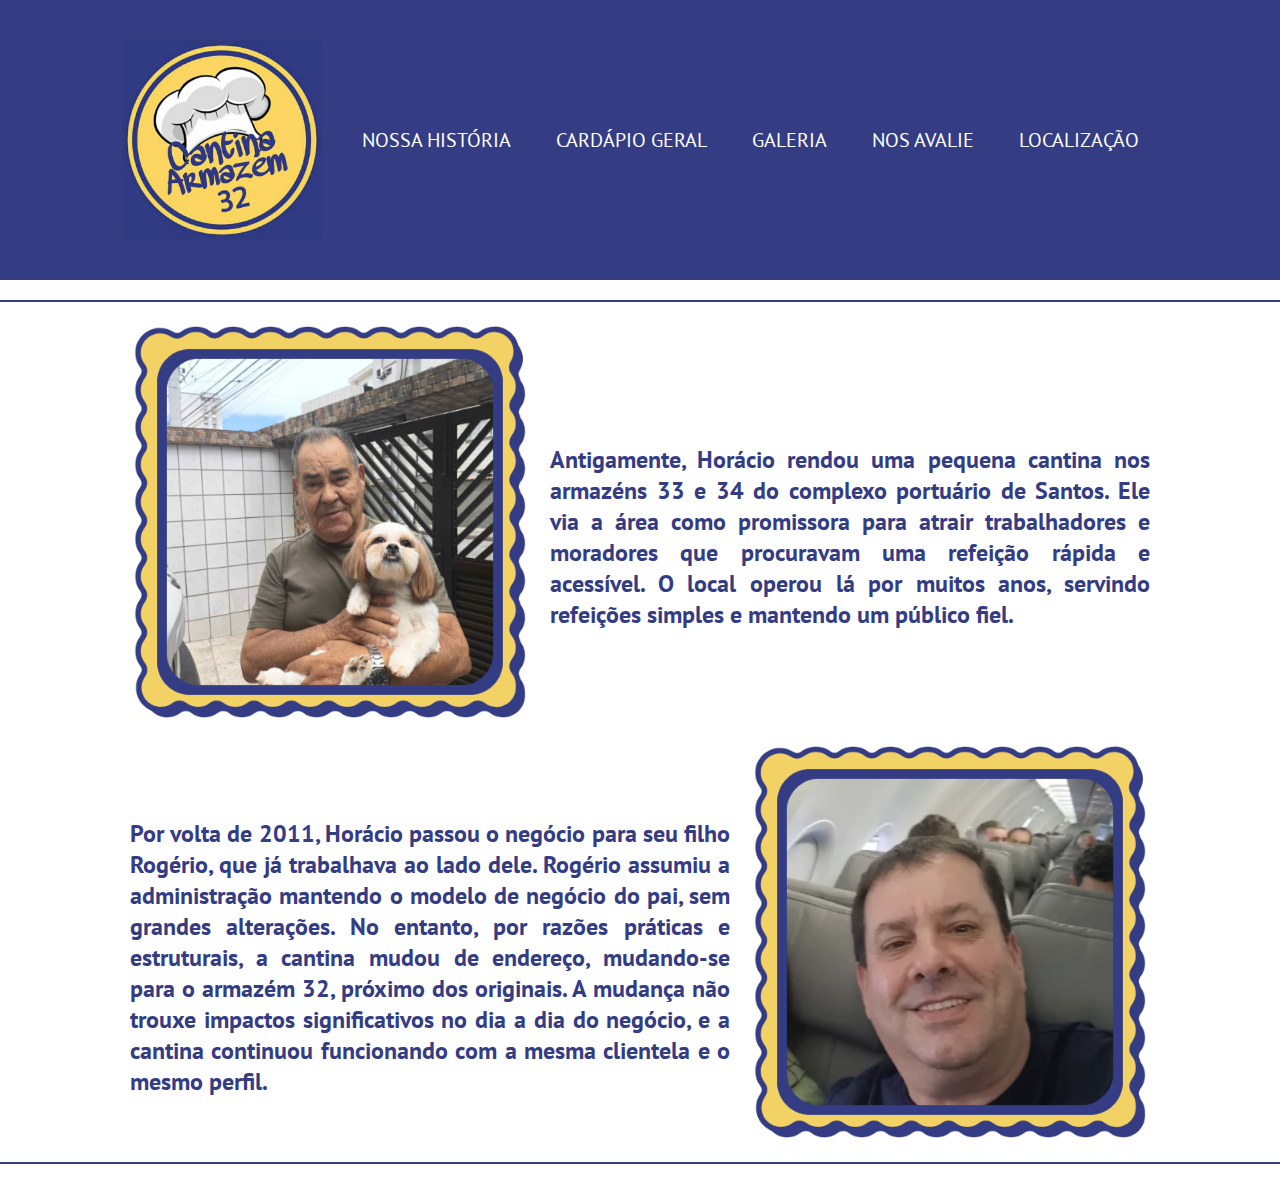
<file: index.html>
<!DOCTYPE html>
<html lang="pt-br">

<head>
    <meta charset="UTF-8">
    <meta name="viewport" content="width=device-width, initial-scale=1.0">
    <link rel="stylesheet" type="text/css" href="style.css">
    <link rel="icon" href="./assets/icons/LOGOCANTINA.jpg" type="image/jpg">
    <link rel="preconnect" href="https://fonts.googleapis.com">
<link rel="preconnect" href="https://fonts.gstatic.com" crossorigin>
<link href="https://fonts.googleapis.com/css2?family=Exo:ital,wght@0,100..900;1,100..900&family=PT+Sans:ital,wght@0,400;0,700;1,400;1,700&family=PT+Serif:ital,wght@0,400;0,700;1,400;1,700&family=Sour+Gummy:ital,wght@0,100..900;1,100..900&display=swap" rel="stylesheet">

    <title>Cantina Armazém 32</title>
</head>

<body>
    <center>
        <header>
            <img class="logo-cantina" src="assets/icons/LOGOCANTINA.jpg" width="200px" height="200px">
            <nav>
                <a href="index.html">Nossa história</a>
                <a href="./assets/html/cardapiosemanal.html">Cardápio Geral</a>
                <a href="./assets/html/galeria.html">Galeria</a>
                <a href="https://forms.gle/NeddcXGFKwBEYkQe6" target="_blank">Nos avalie</a>
                <a href="./assets/html/contatoeloc.html">Localização</a>
            </nav>
        </header>
    </center>
    <hr>
    
    <div class="descricao">
        <div class="descricao-conteudo">
            <img src="./assets/icons/vovo.png" width="400" height="400" alt="Imagem da Vovó">
            <h1 id="descricao1">
                Antigamente, Horácio rendou uma pequena cantina nos armazéns 33 e 34 do complexo portuário de Santos. Ele via a área como promissora para atrair trabalhadores e moradores que procuravam uma refeição rápida e acessível. O local operou lá por muitos anos, servindo refeições simples e mantendo um público fiel.
            </h1>
        </div>
    </div>

    <div class="descricao">
        <div class="descricao-conteudo">
            <h1>
                Por volta de 2011, Horácio passou o negócio para seu filho Rogério, que já trabalhava ao lado dele. Rogério assumiu a administração mantendo o modelo de negócio do pai, sem grandes alterações. No entanto, por razões práticas e estruturais, a cantina mudou de endereço, mudando-se para o armazém 32, próximo dos originais.
                A mudança não trouxe impactos significativos no dia a dia do negócio, e a cantina continuou funcionando com a mesma clientela e o mesmo perfil.
            </h1>
            <img src="./assets/icons/rogerinho.png" width="400" height="400" alt="Imagem do Rogério">
        </div>
    </div>

    <hr>
</body>

</html>
</file>
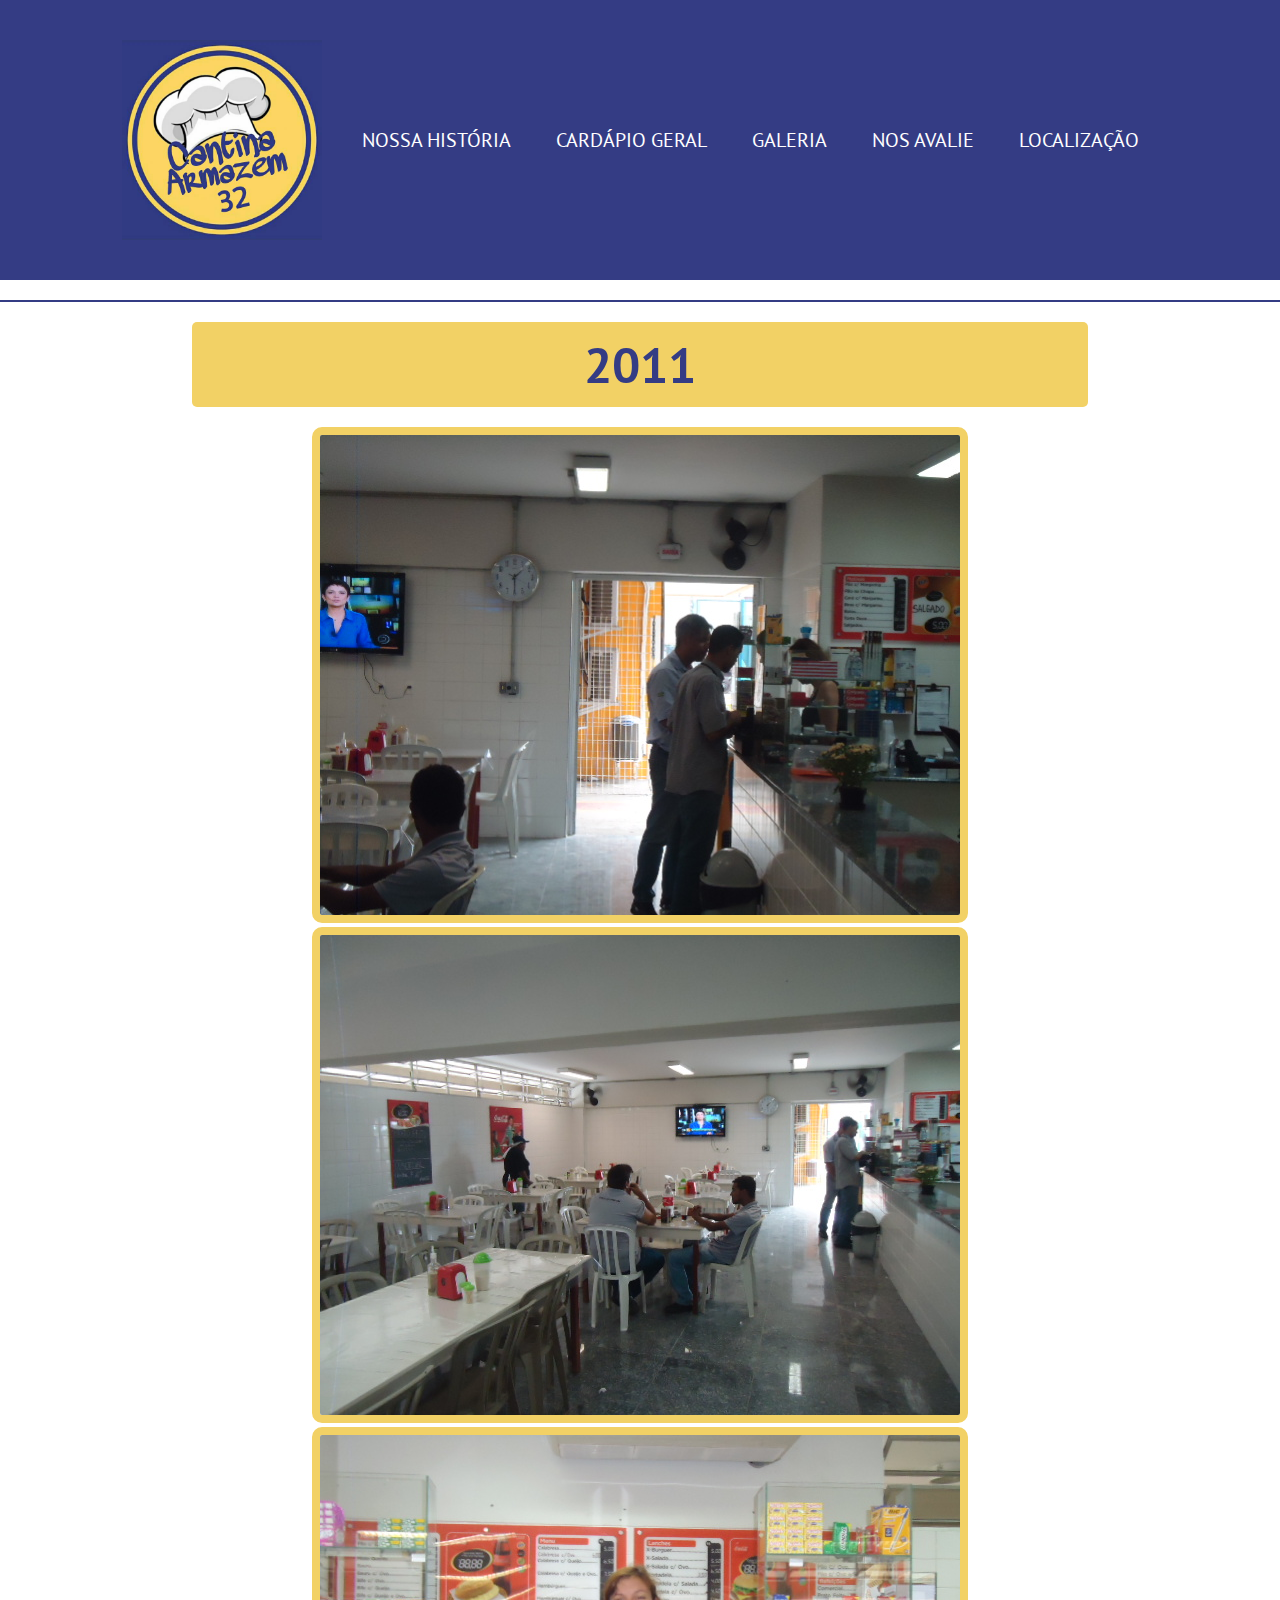
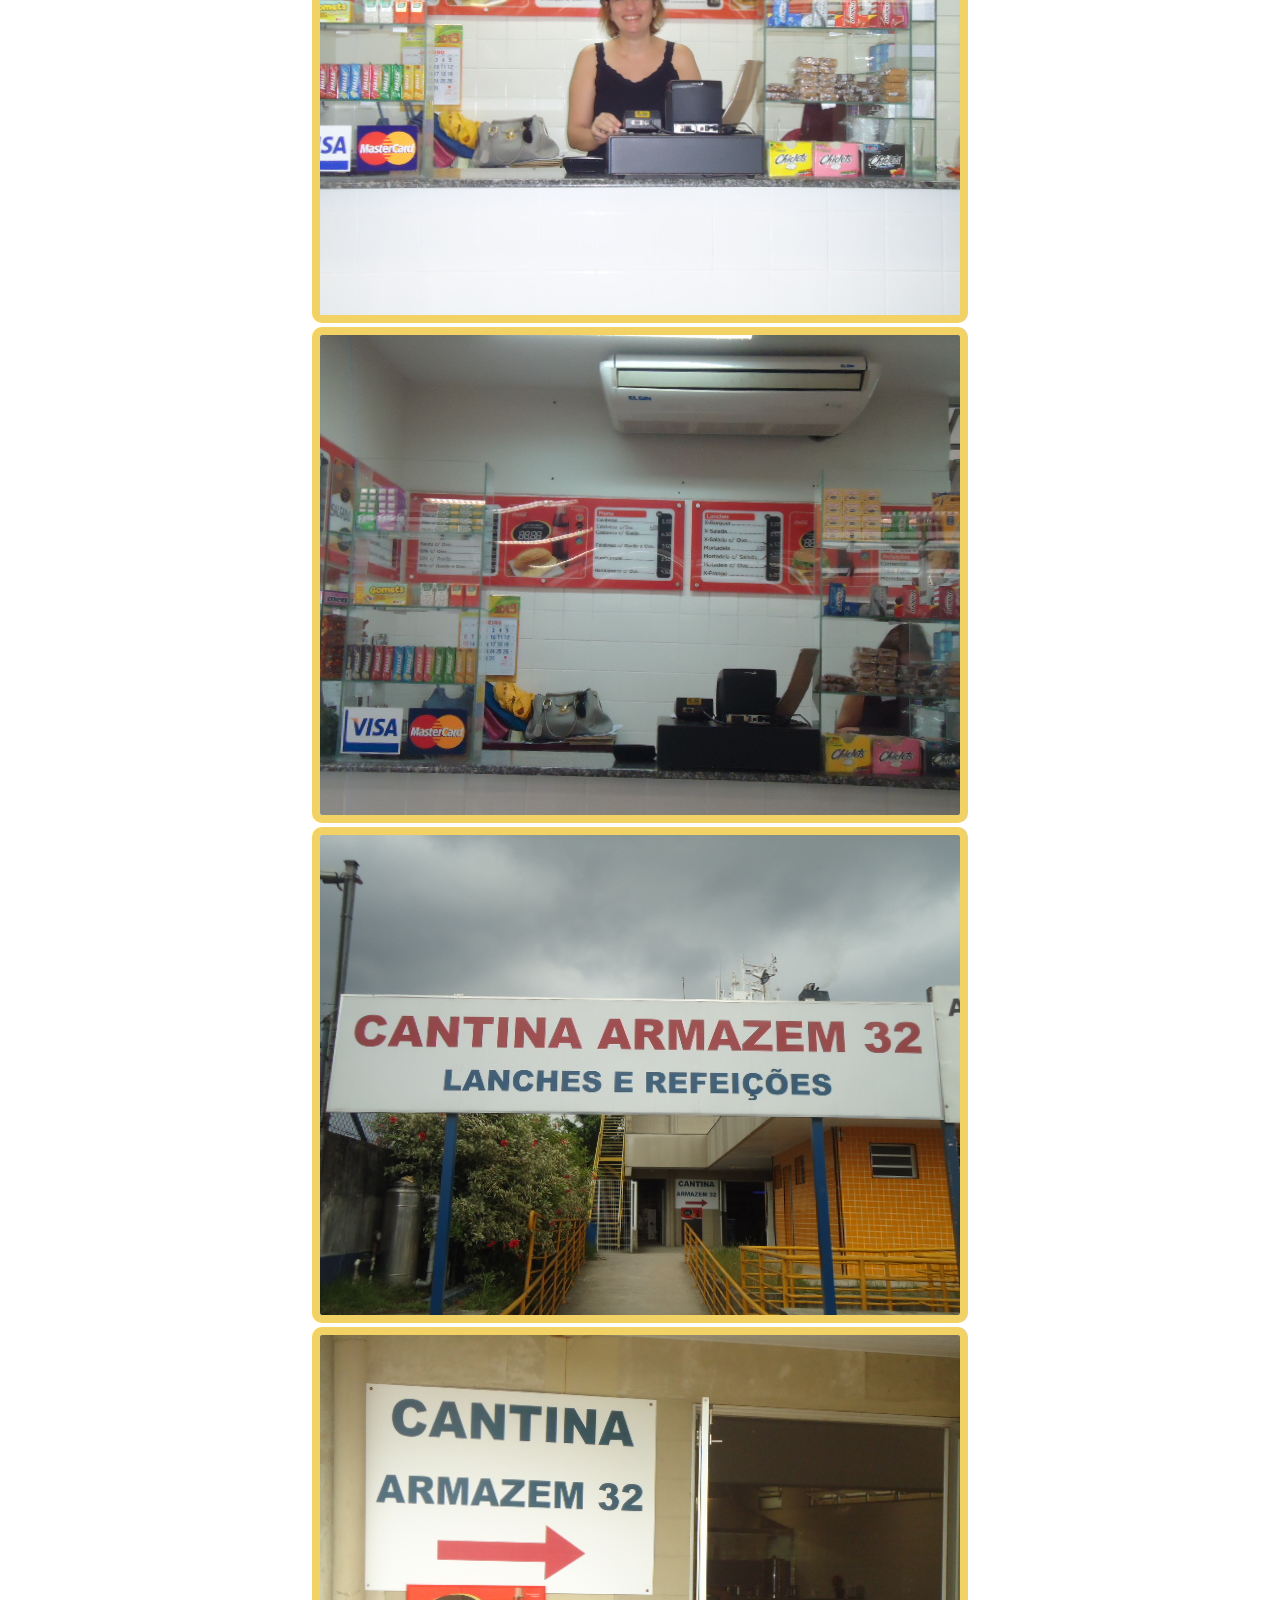
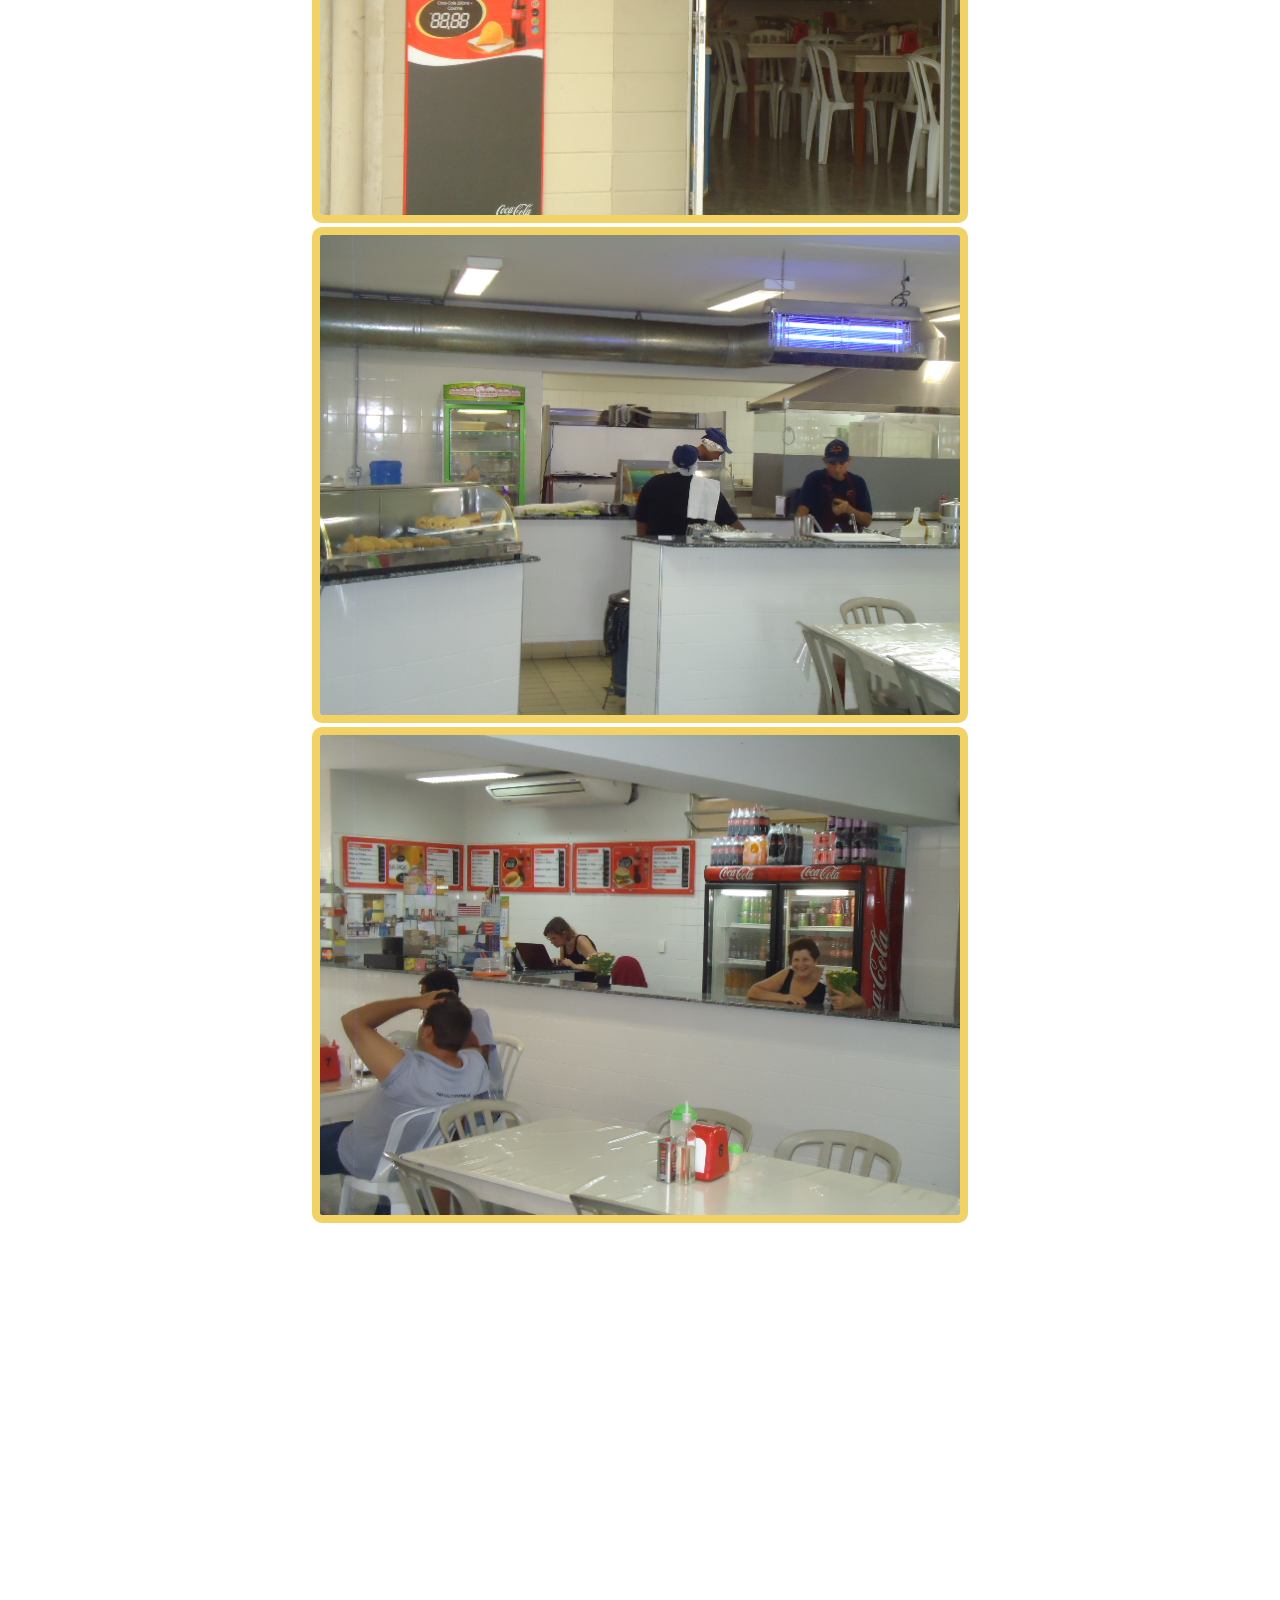
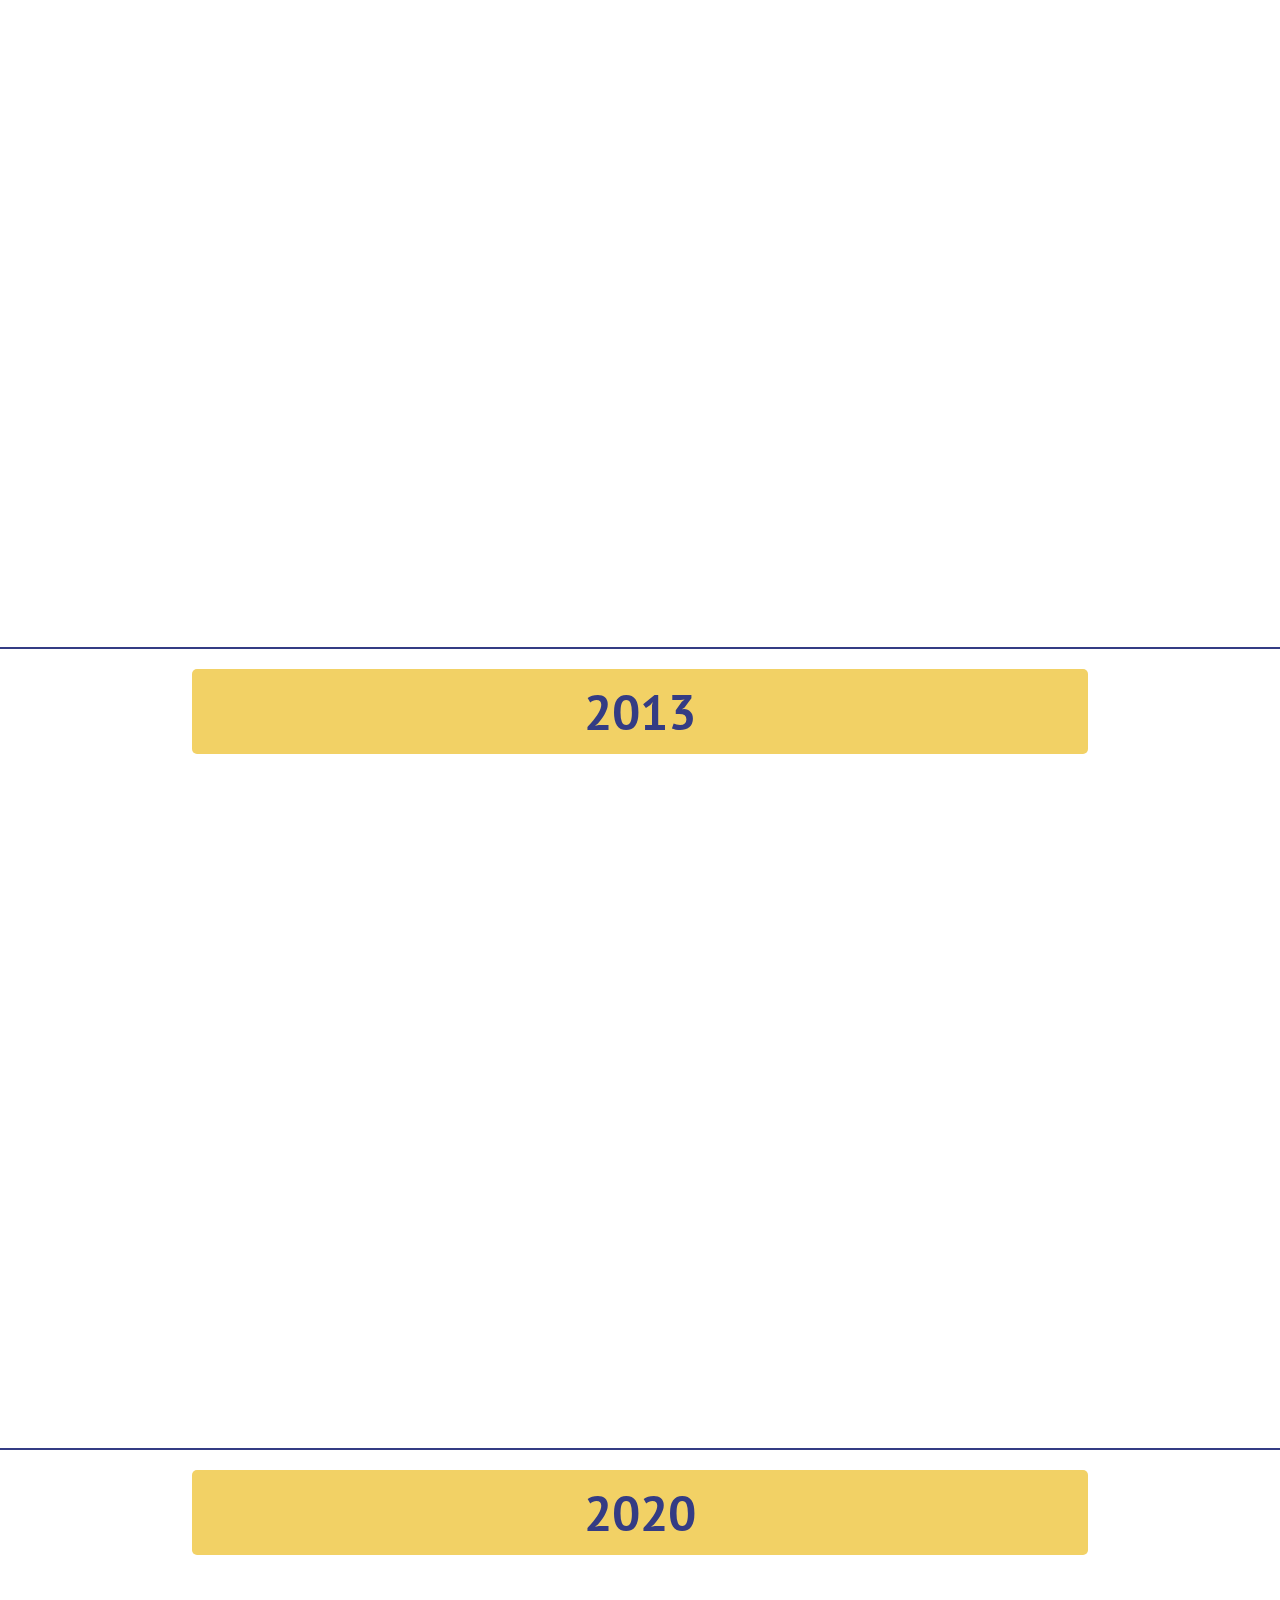
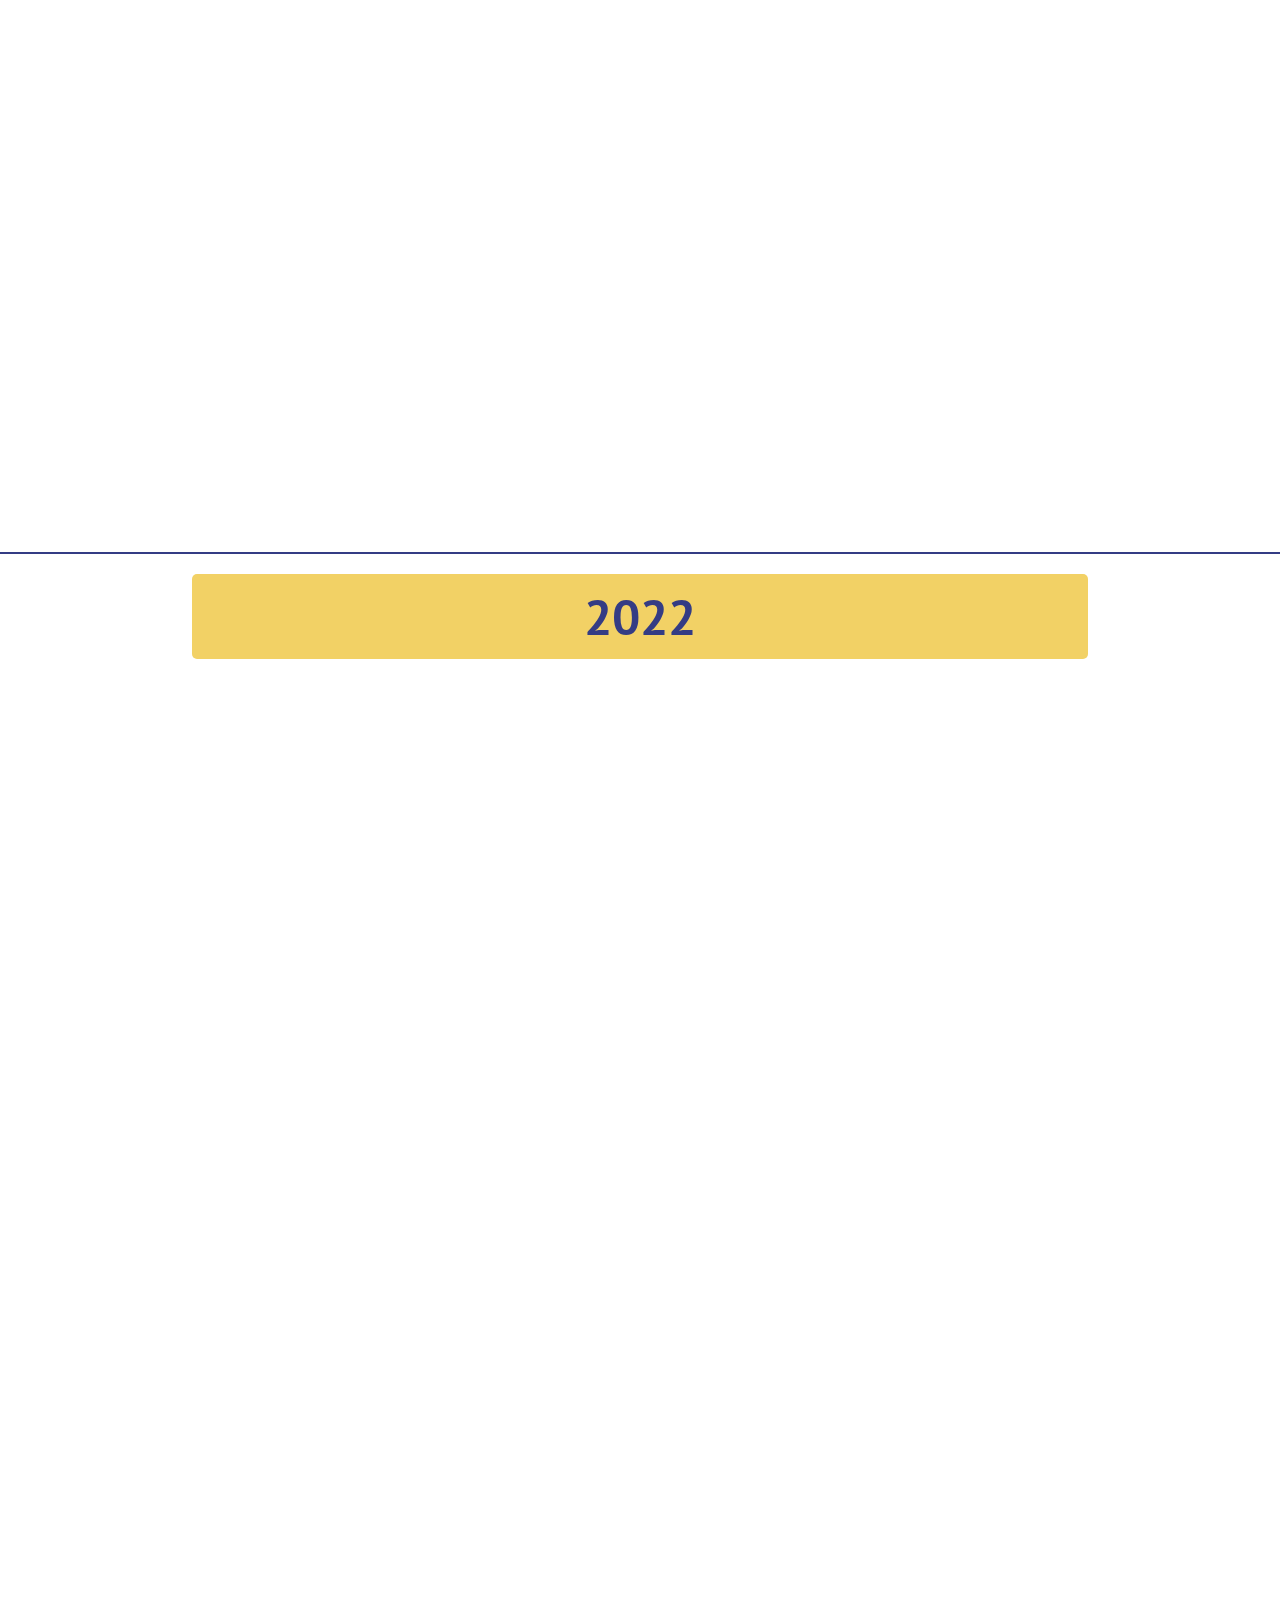
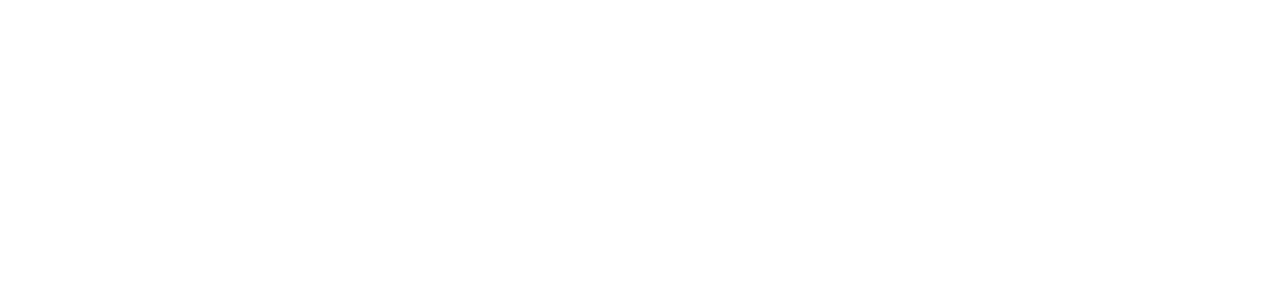
<file: assets/html/galeria.html>
<!DOCTYPE html>
<html lang="pt-br">
<head>
    <meta charset="UTF-8">
    <meta name="viewport" content="width=device-width, initial-scale=1.0">
    <link rel="stylesheet" type="text/css" href="../css/galeria.css">
    <link rel="preconnect" href="https://fonts.googleapis.com">
<link rel="preconnect" href="https://fonts.gstatic.com" crossorigin>
<link href="https://fonts.googleapis.com/css2?family=Exo:ital,wght@0,100..900;1,100..900&family=PT+Sans:ital,wght@0,400;0,700;1,400;1,700&family=PT+Serif:ital,wght@0,400;0,700;1,400;1,700&family=Sour+Gummy:ital,wght@0,100..900;1,100..900&display=swap" rel="stylesheet">
    <link rel="icon" href="../icons/LOGOCANTINA.jpg" type="image/jpg">
    <title>Cantina Armazém 32</title>
</head>
<body>
    <center>
        <header>
            <img class="logo-cantina" src="../icons/LOGOCANTINA.jpg" width="200px" height="200px">
            <nav>
                <a href="index.html">Nossa história</a>
                <a href="../html/cardapiosemanal.html">Cardápio Geral</a>
                <a href="../html/galeria.html">Galeria</a>
                <a href="https://forms.gle/NeddcXGFKwBEYkQe6" target="_blank">Nos avalie</a>
                <a href="../html/contatoeloc.html">Localização</a>
            </nav>
        </header>
    </center>
    <hr>
    <center><h1 class="texto-com-fundo">2011</h1></center><br>
    <center><img class="minha-imagem" src="../icons/291.JPG"></img>
    <img class="minha-imagem" src="../icons/292.JPG"></img>
    <img class="minha-imagem" src="../icons/293.JPG"></img>
    <img class="minha-imagem" src="../icons/294.JPG"></img>
    <img class="minha-imagem" src="../icons/295.JPG"></img>
    <img class="minha-imagem" src="../icons/298.JPG"></img>
    <img class="minha-imagem" src="../icons/299.JPG"></img>
    <img class="minha-imagem" src="../icons/300.JPG"></img>
    <img class="minha-imagem" src="../icons/301.JPG"></img>
    <img class="minha-imagem" src="../icons/302.JPG"></img></center>

    <hr>
    <center><h1 class="texto-com-fundo">2013</h1></center><br>
    <center><img class="minha-imagem" src="../icons/303.png" width="500px" height="650px"></img> </center>

    <hr>
    <center><h1 class="texto-com-fundo">2020</h1></center><br>
    <center><img class="minha-imagem" src="../icons/308.png"></img></center>
    
    <hr>
    <center><h1 class="texto-com-fundo">2022</h1></center><br>
    <center>
        <img class="minha-imagem" src="../icons/304.png" width="600px" height="600px"></img>
        <img class="minha-imagem" width="600px" height="600px" src="../icons/305.png"></img><br>
        <img class="minha-imagem" width="600px" height="600px"src="../icons/teste.svg"></img>
        <img class="minha-imagem" width="600px" height="600px"src="../icons/teste2.svg"></img>
    </center>

    <script>
        window.addEventListener('load', () => {
            const imagens = document.querySelectorAll('.minha-imagem');
            imagens.forEach((img, index) => {
                setTimeout(() => {
                    img.classList.add('aparecer');
                }, index * 100);
            });
        });
    </script>
    
    
</body>
</html>
</file>
<file: style.css>
* {
    margin: 0;
    padding: 0;
    box-sizing: border-box;
}

body {
    font-family: PT Sans;
    background-color: #ffffff;
}

header {
    display: grid;
    justify-content: center;
    grid-auto-flow: column;
    gap: 20px;
    padding: 40px;
    background-color: #343c84;
    align-items: center;
    font-family: PT Sans;
    font-size: 20px;
}

header a {
    color: white;
    text-decoration: none;
    text-transform: uppercase;
    padding: 10px 20px;
    font-weight: 500;
    transition: border-radius 0.3s ease, background-color 0.3s ease;
}

header a:hover {
    border-radius: 50px;
    color: black;
    background-color: #F2D165;
}

hr {
    border: none;
    height: 2px;
    background-color: #343c84;
    margin: 20px 0;
}

h1 {
    color: #343c84;
    font-size: 50px;
    text-align: center;
    margin-top: 30px;
}

.descricao {
    display: flex;
    justify-content: center;
    align-items: center;
    margin-bottom: 20px;
}

.descricao-conteudo {
    display: flex;
    justify-content: space-between;
    align-items: center;
    gap: 20px;
    max-width: 90%;
    margin: 0 auto;
}

.descricao-conteudo img {
    max-width: 400px;
    height: auto;
}

h1 {
    font-size: 24px;
    max-width: 600px;
    text-align: justify;
}

@media (max-width: 768px) {
    header {
        flex-direction: column;
        padding: 20px;
    }

    header a {
        font-size: 16px;
        padding: 8px 15px;
    }

    .container {
        flex-direction: column;
        align-items: center;
        gap: 40px;
        margin-top: 20px;
    }

    .descricao-conteudo {
        flex-direction: column;
        align-items: center;
        text-align: center;
    }

    h1 {
        font-size: 20px;
    }

    .descricao-conteudo img {
        width: 80%;
    }
}

@media (max-width: 480px) {
    h1 {
        font-size: 18px;
    }

    .descricao-conteudo img {
        width: 90%;
    }

    * {
        margin: 0;
        padding: 0;
        box-sizing: border-box;
    }

    body {
        font-family: PT Sans;
        background-color: #ffffff;
    }

    .navegar, header {
        display: flex;
        justify-content: center;
        align-items: center;
        gap: 20px;
        padding: 40px;
        background-color: #343c84;
        font-size: 20px;
    }

    header a {
        color: white;
        text-decoration: none;
        text-transform: uppercase;
        padding: 10px 20px;
        font-weight: 500;
        transition: border-radius 0.3s ease, background-color 0.3s ease;
    }

    header a:hover {
        border-radius: 50px;
        color: black;
        background-color: #F2D165;
    }

    header {
        display: grid;
        justify-content: center;
        grid-auto-flow: column;
        gap: 20px;
        padding: 40px;
        background-color: #343c84;
        align-items: center;
        font-family: PT Sans;
        display: flex;
        font-size: 20px;
    }

    header a {
        color: white;
        text-decoration: none;
        text-transform: uppercase;
        padding: 10px 20px;
        font-weight: 500;
        transition: border-radius 0.3s ease, background-color 0.3s ease;
    }

    header a:hover {
        border-radius: 50px;
        color: black;
        background-color: #F2D165;
    }

    hr {
        border: none;
        height: 2px;
        background-color: #343c84;
        margin: 20px 0;
    }

    .container {
        display: flex;
        justify-content: center;
        gap: 90px;
        margin-top: 20px;
    }

    h1 {
        color: #343c84;
    }

    .cardapio h1 {
        color: #ffffff;
        font-size: 24px;
    }

    .cardapio {
        background-color: #343c84;
        padding: 34px;
        border-radius: 10px;
        text-align: center;
        width: 40%;
        opacity: 0;
        transform: translateY(20px);
        transition: opacity 0.6s ease, transform 0.6s ease;
        margin-left: 20px;
        margin-right: 20px;
    }

    .cardapio.fade-in {
        opacity: 1;
        transform: translateY(0);
    }

    #sozinho {
        width: 27%;
        height: auto;
        margin: 0 auto;
    }
}

@media (max-width: 768px) {
    header {
        flex-direction: column;
        padding: 20px;
    }

    header a {
        font-size: 16px;
        padding: 8px 15px;
    }

    .container {
        flex-direction: column;
        align-items: center;
        gap: 40px;
        margin-top: 20px;
    }

    .cardapio {
        width: 90%;
        padding: 20px;
    }

    .cardapio h1 {
        font-size: 20px;
    }

    .logo-cantina {
        width: 150px;
        height: 150px;
    }

    .cardapio img {
        width: 100%;
    }

    #sozinho {
        width: 80%;
    }
}

@media (max-width: 480px) {
    .logo-cantina {
        width: 120px;
        height: 120px;
    }

    header a {
        font-size: 14px;
        padding: 6px 12px;
    }

    .cardapio {
        width: 95%;
        padding: 15px;
    }

    .container {
        gap: 30px;
    }
}
</file>
<file: assets/css/galeria.css>
body {
    background-color: #ffffff;
    font-family: PT Sans;
}

* {
    margin: 0;
    padding: 0;
    box-sizing: border-box;
}

body {
    font-family: PT Sans;
    background-color: #ffffff;
}

header {
    display: flex;
    flex-wrap: wrap;
    justify-content: center;
    align-items: center;
    gap: 20px;
    padding: 0;
    background-color: #343c84;
    font-size: 20px;
    width: 100%;
}

header a {
    color: white;
    text-decoration: none;
    text-transform: uppercase;
    padding: 10px 20px;
    font-weight: 500;
    transition: border-radius 0.3s ease, background-color 0.3s ease;
}

header a:hover {
    border-radius: 50px;
    color: black;
    background-color: #F2D165;
}

header a:nth-child(1),
header a:nth-child(2),
header a:nth-child(3) {
    width: 30%;
}

header a:nth-child(4),
header a:nth-child(5) {
    width: 45%;
}

hr {
    border: none;
    height: 2px;
    background-color: #343c84;
    margin: 20px 0;
}

.minha-imagem {
    border: 8px solid #F2D165;
    border-radius: 10px;
}

h1 {
    font-family: PT Sans;
    color: #343c84;
    font-size:50px;
}

.texto-com-fundo {
    background-color: #F2D165;
    color: #343c84;
    padding: 10px;
    border-radius: 5px;
    max-width: 70%;
}

.minha-imagem {
    opacity: 0;
    transform: translateY(20px);
    transition: opacity 0.8s ease, transform 0.8s ease;
}

.minha-imagem.aparecer {
    opacity: 1;
    transform: translateY(0);
}

@media (max-width: 768px) {

    header {
        flex-direction: column;
        padding: 20px;
        font-family: PT Sans;
    }

    header a {
        font-size: 16px;
        padding: 8px 15px;
    }

    body {
        font-family: PT Sans;
    }

    .logo-cantina {
        width: 150px;
        height: 150px;
    }

    .minha-imagem {
        opacity: 0;
        transform: translateY(20px);
        transition: opacity 0.8s ease, transform 0.8s ease;
        max-width: 100%;
        height: auto;
    }
    
    .minha-imagem.aparecer {
        opacity: 1;
        transform: translateY(0);
    }
    
}

@media (max-width: 480px) {
    .logo-cantina {
        width: 120px;
        height: 120px;
    }

    header a {
        font-size: 14px;
        padding: 6px 12px;
    }

    .minha-imagem {
        width: 100%;
    }
}

body {
    background-color: #ffffff;
    font-family: PT Sans;
}

* {
    margin: 0;
    padding: 0;
    box-sizing: border-box;
}

body {
    font-family: PT Sans;
    background-color: #ffffff;
}

.navegar, header {
    display: flex;
    justify-content: center;
    align-items: center;
    gap: 20px;
    padding: 40px;
    background-color: #343c84;
    font-size: 20px;
}

header a {
    color: white;
    text-decoration: none;
    text-transform: uppercase;
    padding: 10px 20px;
    font-weight: 500;
    transition: border-radius 0.3s ease, background-color 0.3s ease;
}

header a:hover {
    border-radius: 50px;
    color: black;
    background-color: #F2D165;
}

header {
    display: grid;
    justify-content: center;
    grid-auto-flow: column;
    gap: 20px;
    padding: 40px;
    background-color: #343c84;
    align-items: center;
    font-family: PT Sans;
    display: flex;
    font-size: 20px;
}

header a {
    color: white;
    text-decoration: none;
    text-transform: uppercase;
    padding: 10px 20px;
    font-weight: 500;
    transition: border-radius 0.3s ease, background-color 0.3s ease;
}

header a:hover {
    border-radius: 50px;
    color: black;
    background-color: #F2D165;
}

hr {
    border: none;
    height: 2px;
    background-color: #343c84;
    margin: 20px 0;
}

.container {
    display: flex;
    justify-content: center;
    gap: 90px;
    margin-top: 20px;
}

h1 {
    color: #343c84;
}

.cardapio h1 {
    color: #ffffff;
    font-size: 24px;
}

.cardapio {
    background-color: #343c84;
    padding: 34px;
    border-radius: 10px;
    text-align: center;
    width: 40%;
    opacity: 0;
    transform: translateY(20px);
    transition: opacity 0.6s ease, transform 0.6s ease;
}

.cardapio.fade-in {
    opacity: 1;
    transform: translateY(0);
}

#sozinho {
    width: 27%;
    height: auto;
    margin: 0 auto;
}

@media (max-width: 768px) {
    header {
        flex-direction: column;
        padding: 20px;
    }

    header a {
        font-size: 16px;
        padding: 8px 15px;
    }

    .container {
        flex-direction: column;
        align-items: center;
        gap: 40px;
        margin-top: 20px;
    }

    .cardapio {
        width: 90%;
        padding: 20px;
    }

    .cardapio h1 {
        font-size: 20px;
    }

    .logo-cantina {
        width: 150px;
        height: 150px;
    }

    .cardapio img {
        width: 100%;
    }

    #sozinho {
        width: 80%;
    }
}

@media (max-width: 480px) {
    .logo-cantina {
        width: 120px;
        height: 120px;
    }

    header a {
        font-size: 14px;
        padding: 6px 12px;
    }

    .cardapio {
        width: 95%;
        padding: 15px;
    }

    .container {
        gap: 30px;
    }
}
</file>
